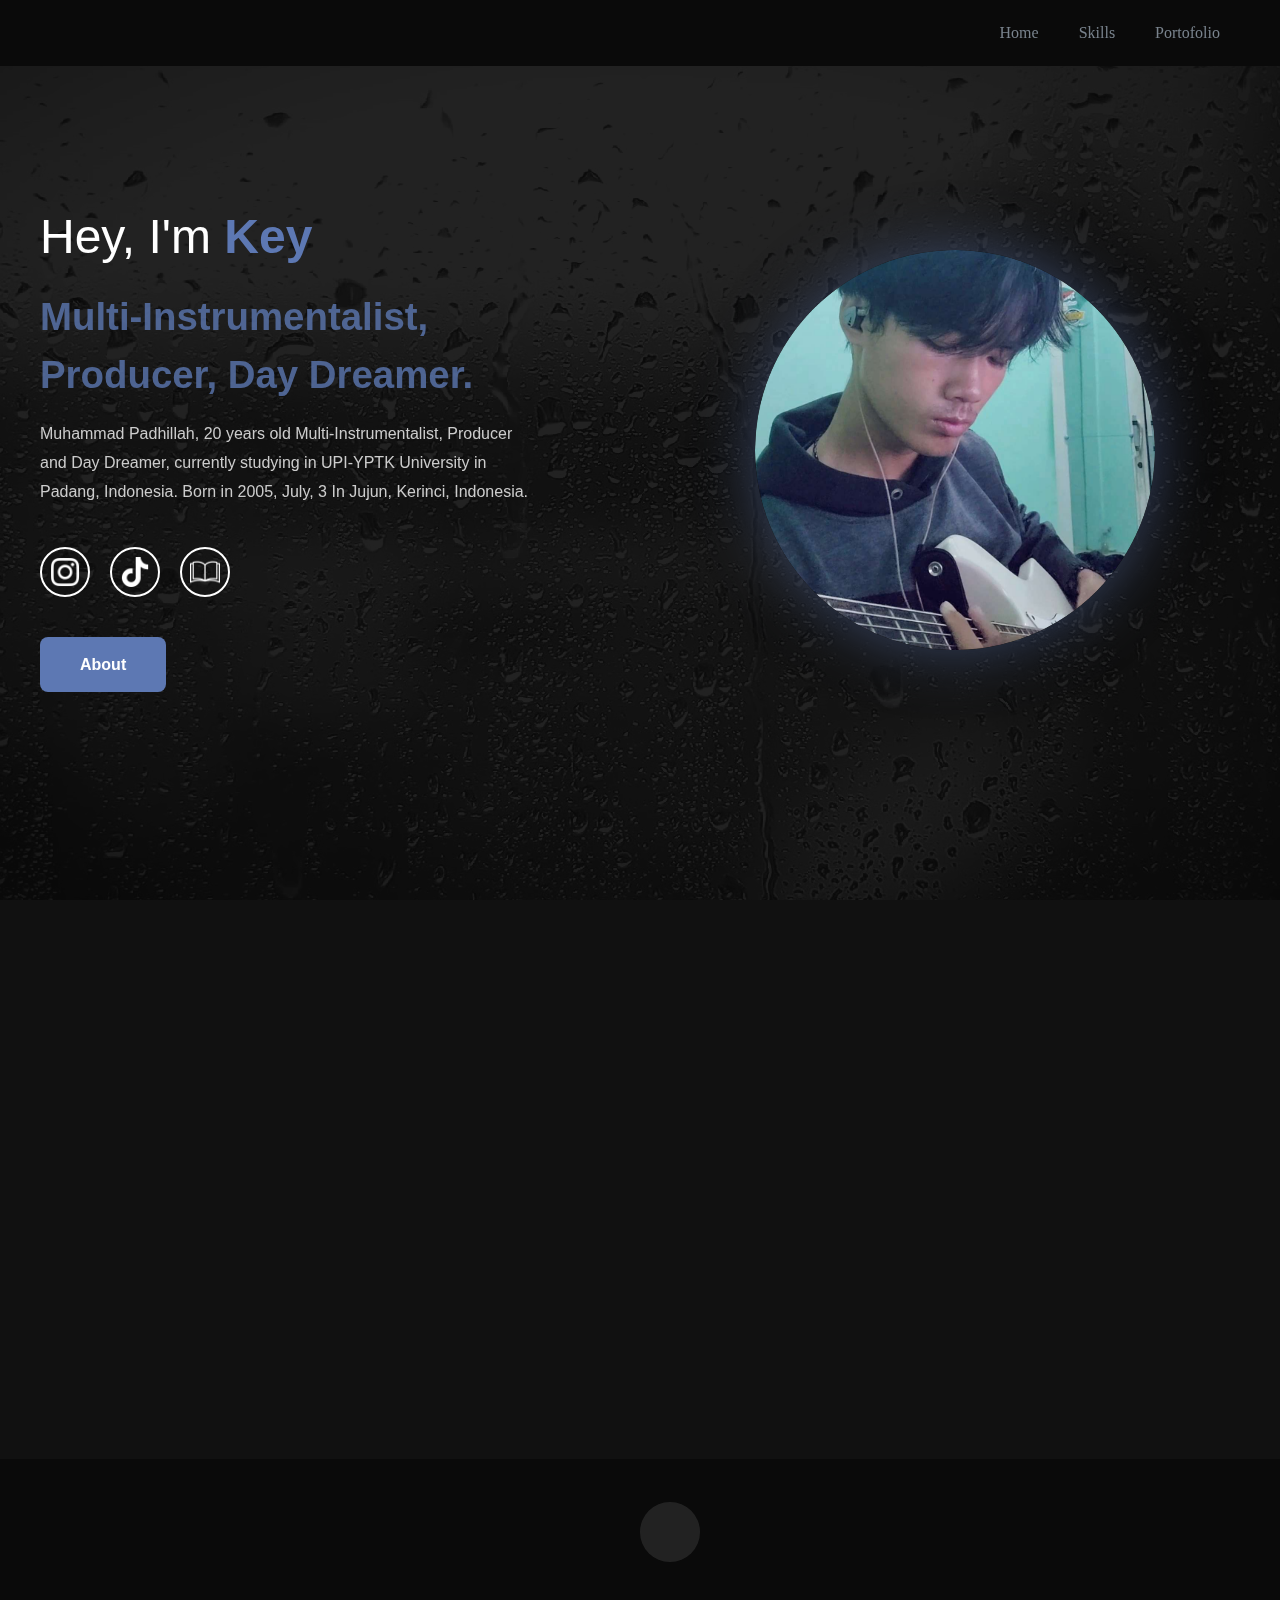
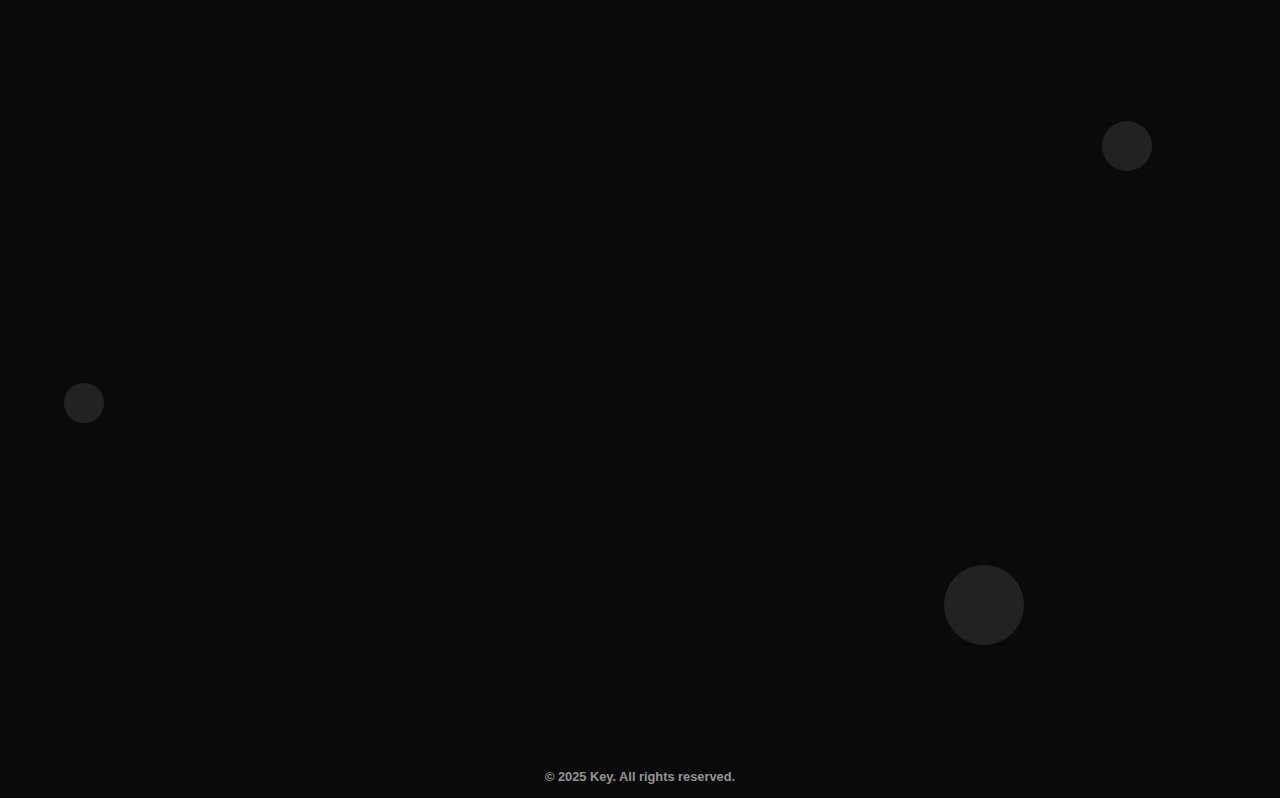
<file: index.html>
<!DOCTYPE html>
<html lang="en">
<head>
    <meta charset="UTF-8">
    <meta name="viewport" content="width=device-width, initial-scale=1.0">
    <title>Key</title>
    <link rel="stylesheet" href="main.css">
	<link rel="icon" type="image/png" href="img\logoweb.png">
</head>
<body oncontextmenu="return false">
    <nav class="navbar">
        <div class="nav-container">
            <ul class="nav-every">
                <li><a href="#home">Home</a></li>
                <li><a href="#skills">Skills</a></li>
                <li><a href="cover.html">Portofolio</a></li>
            </ul>
        </div>
    </nav>
    <section id="home" class="hero">
        <video autoplay muted loop playsinline class="hero-bg-video">
            <source src="img\BG.mp4" type="video/mp4">
        </video>       
        <div class="hero-container">
            <div class="hero-content">
                <h1 class="West">Hey, I'm <span class="name">Key</span></h1>
                <h1><span class="asas">Multi-Instrumentalist, Producer, Day Dreamer.</span></h1>
                <p>Muhammad Padhillah, 20 years old Multi-Instrumentalist, Producer and Day Dreamer, currently studying in UPI-YPTK University in Padang, Indonesia. Born in 2005, July, 3 In Jujun, Kerinci, Indonesia.</p>

                <div class="sosmed">
                    <a href="https://www.instagram.com/key.wvy/"><i class="instagram"><img src="img\instagram.png" alt="Logo" class="instagram"></i></a>
                    <a href="https://www.tiktok.com/@kxyezz"><i class="tiktok"><img src="img\tiktok.png" alt="Logo" class="tiktok"></i></a>
                    <a href="https://wav-perpus.rf.gd/index.php"><i class="tiktok"><img src="img\book.png" alt="Logo" class="tiktok"></i></a>
                </div>

                <a href="#about" class="about-btn">About</a>
            </div>
            
            <div class="hero-image">
                <div class="profile-circle">
                    <img src="img\anjay.png" alt="Foto Profil" class="profile-image">
                </div>
            </div>
        </div>
    </section>

    <section id="about" class="about">
        <div class="about-container">
            <div class="about-content animate-on-scroll">
                <h2>About <span class="highlight">Me</span></h2>
                <p>Multi-instrumentalist Music Composer with two years of experience in the music world, specializing in genres ranging from Electronic to Rock and beyond. I was born on July 3, 2005, in Kerinci, Jujun, and I am currently pursuing my studies at UPI-YPTK University with Technology Information Major Bachelor degree in Padang, Indonesia</p>
                <p><span class="Bold"> strongly believe that music has the power to transform lives and provide meaningful support for people as they navigate their personal journeys.</span></p>
            </div>
            <div class="about-image animate-on-scroll">
                <div class="profile-circle2">
                    <img src="img\anjay2.png" alt="Foto Profil" class="profile-image">
                </div>
            </div>
        </div>
    </section>
    
    <section id="skills" class="skills">
        <div class="floating-shape shape5"></div>
        <div class="floating-shape shape6"></div>
        <div class="floating-shape shape7"></div>
        <div class="floating-shape shape8"></div> 
        <div class="skills-container">
            <h2 class="heder animate-on-scroll">Skills</h2>
            <div class="skills-grid">
                <div class="skill-card animate-on-scroll">
                    <div>
                        <img src="img\piano.png" class="multimedia">
                    </div>
                    <br>
                    <h3>Multi-Instrumentalist</h3>
                    <p>Proficient in playing multiple instruments, including keyboard, guitar, and bass.</p>
                </div>
                <div class="skill-card animate-on-scroll">
                    <div>
                        <img src="img\music-note.png" class="multimedia">
                    </div>
                    <br>
                    <h3>Composing</h3>
                    <p>Experienced in composing, arranging, and producing tracks across genres (Electronic, Rock, Hip-Hop etc.).</p>
                </div>
                <div class="skill-card animate-on-scroll">
                    <div>
                        <img src="img\wave-sound.png" class="multimedia">
                    </div>
                    <br>
                    <h3>Digital Audio Workstations</h3>
                    <p>Digital Audio Workstations (DAWs) — Proficient in Ableton Live Studio.</p>
                </div>
            </div>
        </div>    

        <div class="skills-container1">
            <h2 class="animate-on-scroll"></h2>
            <div class="skills-grid">
                
                <div class="skill-card animate-on-scroll">
                    <div>
                        <img src="img\wrench-and-screwdriver-crossed.png" alt="PS" class="multimedia">
                    </div>
                    <h3>Other Skills</h3>
                    <div class="Multi">
                    <img src="img\photoshop.png" class="multimedia">
                    <img src="img\excel.png" class="multimedia">
                    <img src="img\computer.png" class="multimedia">
                </div>
            </div>
        </div>
    </section>
    <script>
        // Scroll animation observer
        const observerOptions = {
            threshold: 0.1,
            rootMargin: '0px 0px -50px 0px'
        };

        const observer = new IntersectionObserver((entries) => {
            entries.forEach(entry => {
                if (entry.isIntersecting) {
                    entry.target.classList.add('animated');
                }
            });
        }, observerOptions);

        // Observe all elements with animate-on-scroll class
        document.addEventListener('DOMContentLoaded', function() {
            const animateElements = document.querySelectorAll('.animate-on-scroll');
            animateElements.forEach(el => observer.observe(el));
        });

        // Smooth scrolling for navigation links
        document.querySelectorAll('a[href^="#"]').forEach(anchor => {
            anchor.addEventListener('click', function (e) {
                e.preventDefault();
                const target = document.querySelector(this.getAttribute('href'));
                if (target) {
                    target.scrollIntoView({
                        behavior: 'smooth',
                        block: 'start'
                    });
                }
            });
        });
    </script>
<br>
    <footer class="footer">
		<div class="container">
			<p>&copy; 2025 Key. All rights reserved.
		</div>
	</footer>
</body>
</html>
</file>
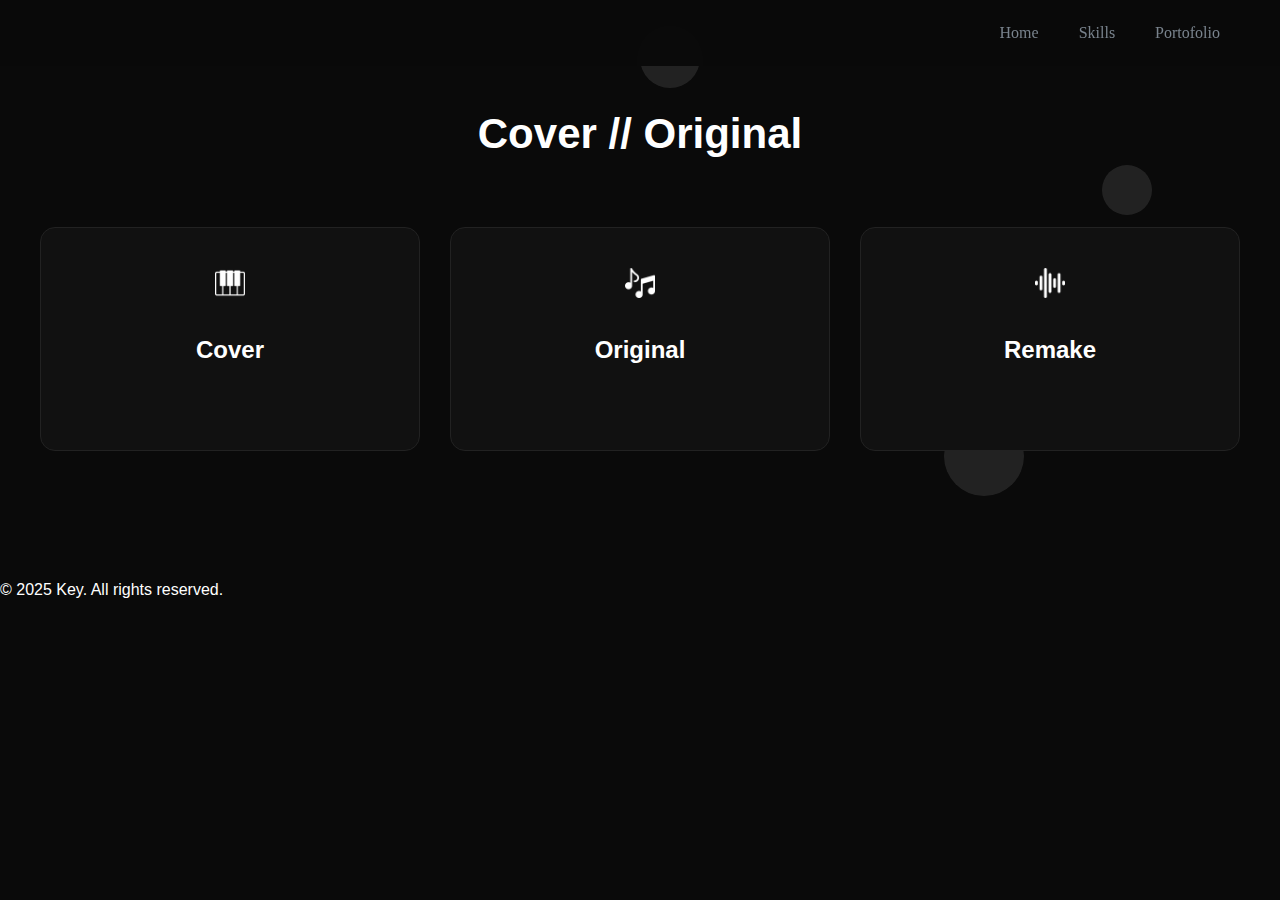
<file: cover.html>
<!DOCTYPE html>
<html lang="en">
<head>
    <meta charset="UTF-8">
    <meta name="viewport" content="width=device-width, initial-scale=1.0">
    <title>Portofolio</title>
    <link rel="stylesheet" href="main.css">
	<link rel="icon" type="image/png" href="img\logoweb.png">
</head>
<body oncontextmenu="return false">
    <nav class="navbar">
        <div class="nav-container">
            <ul class="nav-every">
                <li><a href="index.html">Home</a></li>
                <li><a href="index.html#skills">Skills</a></li>
                <li><a href="cover.html">Portofolio</a></li>
            </ul>
        </div>
    </nav>
    <section id="skills" class="skills">
        <div class="floating-shape shape5"></div>
        <div class="floating-shape shape6"></div>
        <div class="floating-shape shape7"></div>
        <div class="floating-shape shape8"></div> 
        <div class="skills-container">
            <h2 class="heder animate-on-scroll">Cover // Original</h2>
            <div class="skills-grid">
                <div class="skill-card animate-on-scroll">
                    <div>
                        <img src="img\piano.png" class="multimedia">
                    </div>
                    <br>
                    <h3>Cover</h3>

                </div>
                <div class="skill-card animate-on-scroll">
                    <div>
                        <img src="img\music-note.png" class="multimedia">
                    </div>
                    <br>
                    <h3>Original</h3>
                    
                </div>
                <div class="skill-card animate-on-scroll">
                    <div>
                        <img src="img\wave-sound.png" class="multimedia">
                    </div>
                    <br>
                    <h3>Remake</h3>
                    <p><img href="logo upi.jpg"></p>
                </div>
            </div>
        </div>    
    </section>
    <script>
        // Scroll animation observer
        const observerOptions = {
            threshold: 0.1,
            rootMargin: '0px 0px -50px 0px'
        };

        const observer = new IntersectionObserver((entries) => {
            entries.forEach(entry => {
                if (entry.isIntersecting) {
                    entry.target.classList.add('animated');
                }
            });
        }, observerOptions);

        // Observe all elements with animate-on-scroll class
        document.addEventListener('DOMContentLoaded', function() {
            const animateElements = document.querySelectorAll('.animate-on-scroll');
            animateElements.forEach(el => observer.observe(el));
        });

        // Smooth scrolling for navigation links
        document.querySelectorAll('a[href^="#"]').forEach(anchor => {
            anchor.addEventListener('click', function (e) {
                e.preventDefault();
                const target = document.querySelector(this.getAttribute('href'));
                if (target) {
                    target.scrollIntoView({
                        behavior: 'smooth',
                        block: 'start'
                    });
                }
            });
        });
    </script>
<br>    
    <footer class="footer2">
		<div class="container">
			<p>&copy; 2025 Key. All rights reserved.
		</div>
	</footer>    
</body>

</html>
</file>
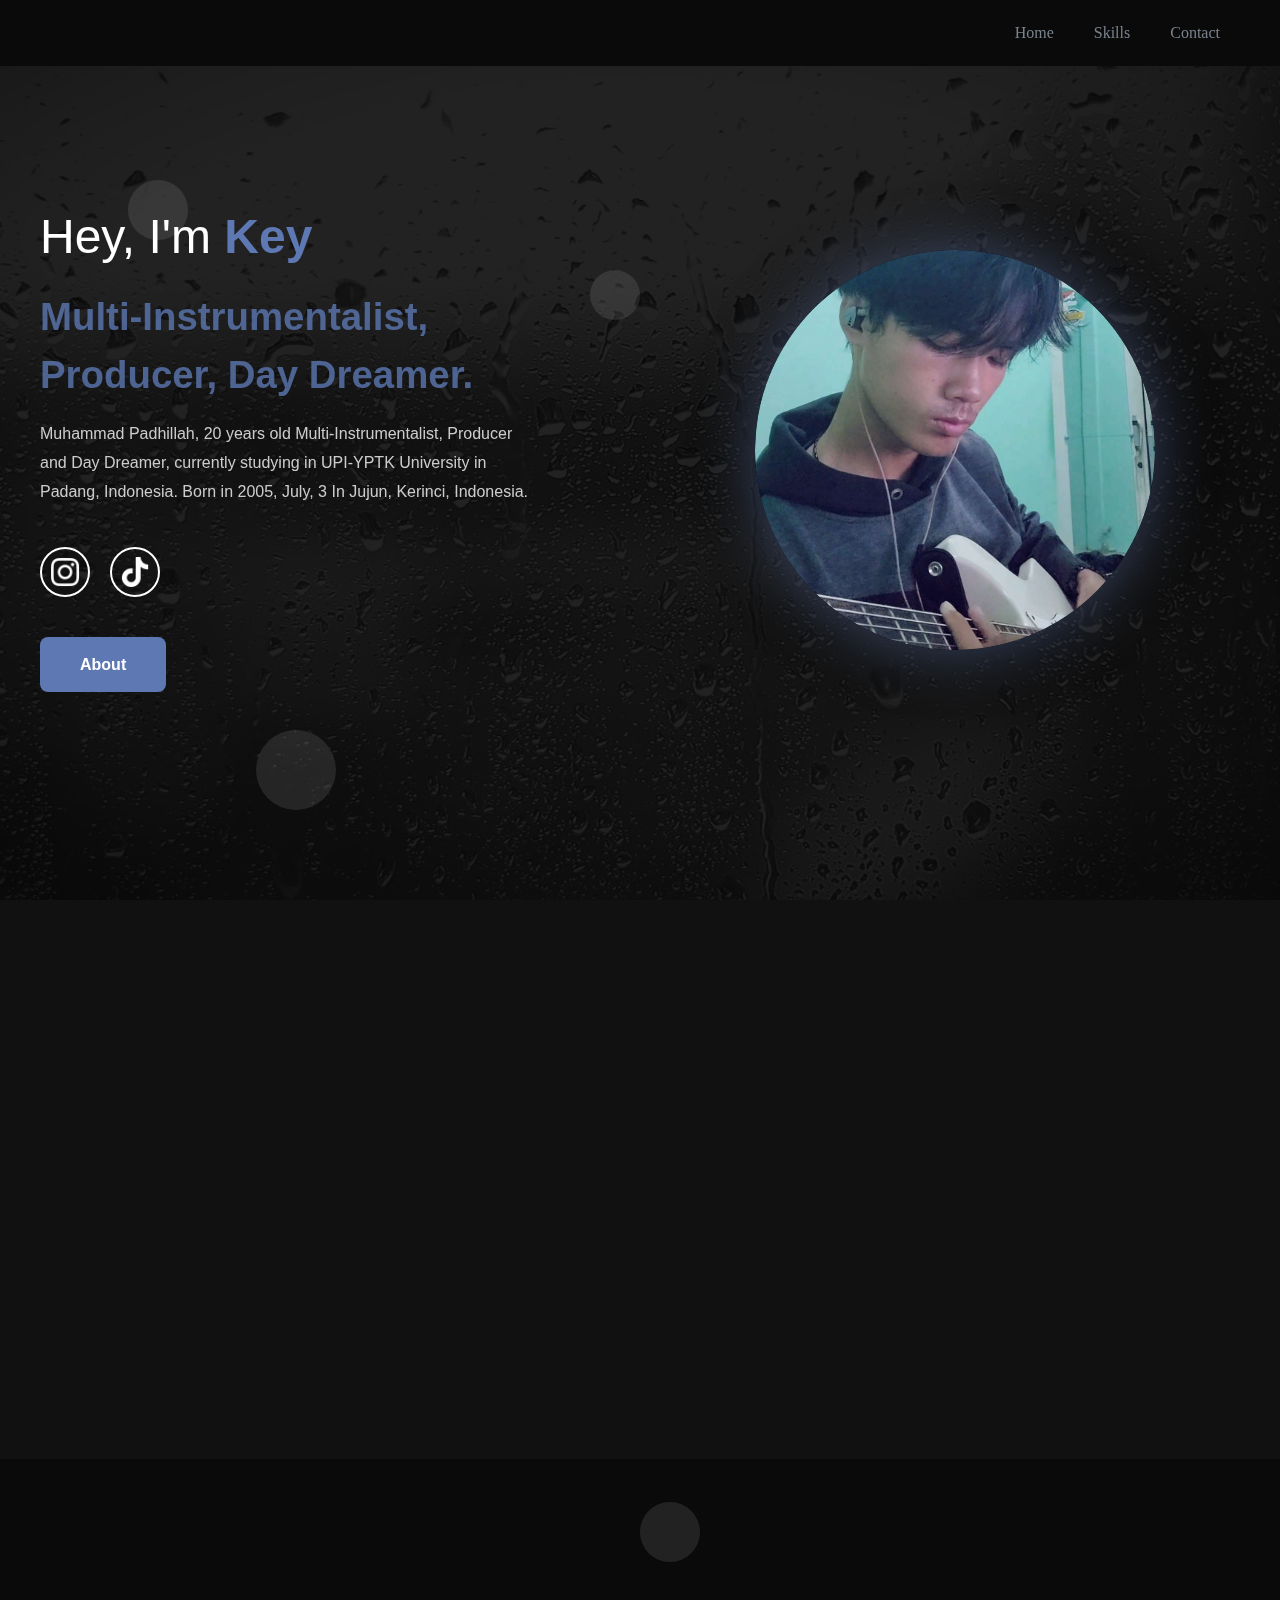
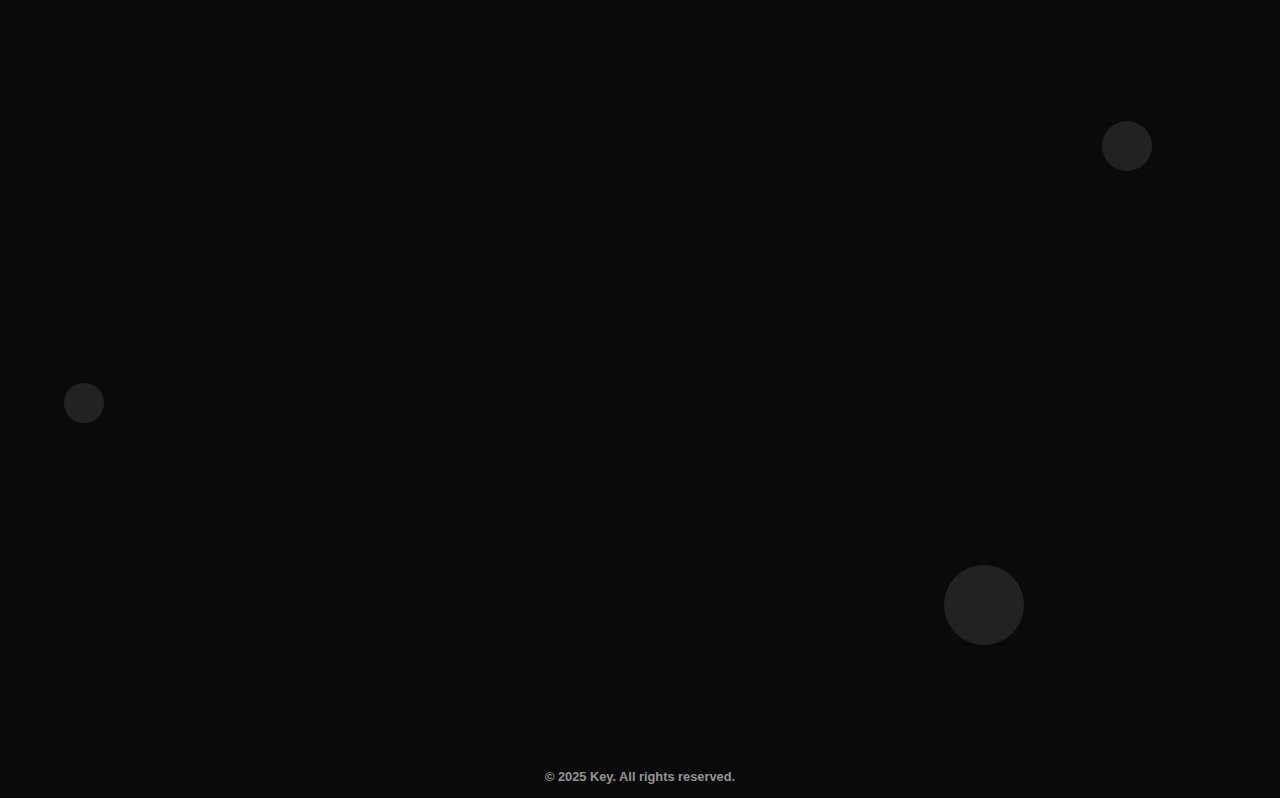
<file: main.html>
<!DOCTYPE html>
<html lang="en">
<head>
    <meta charset="UTF-8">
    <meta name="viewport" content="width=device-width, initial-scale=1.0">
    <title>Home</title>
    <link rel="stylesheet" href="style.css">
</head>
<body oncontextmenu="return false">
    <nav class="navbar">
        <div class="nav-container">
            <ul class="nav-every">
                <li><a href="#home">Home</a></li>
                <li><a href="#skills">Skills</a></li>
                <li><a href="#contact">Contact</a></li>
            </ul>
        </div>
    </nav>

    <section id="home" class="hero">
        <video autoplay muted loop playsinline class="hero-bg-video">
            <source src="img\BG.mp4" type="video/mp4">
        </video>
        <div class="floating-shape shape1"></div>
        <div class="floating-shape shape2"></div>
        <div class="floating-shape shape3"></div>
        <div class="floating-shape shape4"></div>        
        <div class="hero-container">
            <div class="hero-content">
                <h1 class="West">Hey, I'm <span class="name">Key</span></h1>
                <h1><span class="asas">Multi-Instrumentalist, Producer, Day Dreamer.</span></h1>
                <p>Muhammad Padhillah, 20 years old Multi-Instrumentalist, Producer and Day Dreamer, currently studying in UPI-YPTK University in Padang, Indonesia. Born in 2005, July, 3 In Jujun, Kerinci, Indonesia.</p>

                <div class="sosmed">
                    <a href="https://www.instagram.com/key.wvy/"><i class="instagram"><img src="img\instagram.png" alt="Logo" class="instagram"></i></a>
                    <a href="https://www.tiktok.com/@kxyezz"><i class="tiktok"><img src="img\tiktok.png" alt="Logo" class="tiktok"></i></a>
                </div>

                <a href="#about" class="about-btn">About</a>
            </div>
            
            <div class="hero-image">
                <div class="profile-circle">
                    <img src="img\anjay.png" alt="Foto Profil" class="profile-image">
                </div>
            </div>
        </div>
    </section>

    <section id="about" class="about">
        <div class="about-container">
            <div class="about-content animate-on-scroll">
                <h2>About <span class="highlight">Me</span></h2>
                <p>Multi-instrumentalist Music Composer with two years of experience in the music world, specializing in genres ranging from Electronic to Rock and beyond. I was born on July 3, 2005, in Kerinci, Jujun, and I am currently pursuing my studies at UPI-YPTK University with Technology Information Major Bachelor degree in Padang, Indonesia</p>
                <p><span class="Bold"> strongly believe that music has the power to transform lives and provide meaningful support for people as they navigate their personal journeys.</span></p>
            </div>
            <div class="about-image animate-on-scroll">
                <div class="profile-circle2">
                    <img src="img\anjay2.png" alt="Foto Profil" class="profile-image">
                </div>
            </div>
        </div>
    </section>

    <section id="skills" class="skills">
        <div class="floating-shape shape5"></div>
        <div class="floating-shape shape6"></div>
        <div class="floating-shape shape7"></div>
        <div class="floating-shape shape8"></div> 
        <div class="skills-container">
            <h2 class="animate-on-scroll">Skills</h2>
            <div class="skills-grid">
                <div class="skill-card animate-on-scroll">
                    <div>
                        <img src="img\piano.png" class="multimedia">
                    </div>
                    <br>
                    <h3>Multi-Instrumentalist</h3>
                    <p>Proficient in playing multiple instruments, including keyboard, guitar, and bass.</p>
                </div>
                <div class="skill-card animate-on-scroll">
                    <div>
                        <img src="img\music-note.png" class="multimedia">
                    </div>
                    <br>
                    <h3>Composing</h3>
                    <p>Experienced in composing, arranging, and producing tracks across genres (Electronic, Rock, Hip-Hop etc.).</p>
                </div>
                <div class="skill-card animate-on-scroll">
                    <div>
                        <img src="img\wave-sound.png" class="multimedia">
                    </div>
                    <br>
                    <h3>Digital Audio Workstations</h3>
                    <p>Digital Audio Workstations (DAWs) — Proficient in Ableton Live Studio.</p>
                </div>
            </div>
        </div>    

        <div class="skills-container1">
            <h2 class="animate-on-scroll"></h2>
            <div class="skills-grid">
                
                <div class="skill-card animate-on-scroll">
                    <div>
                        <img src="img\wrench-and-screwdriver-crossed.png" alt="PS" class="multimedia">
                    </div>
                    <h3>Other Skills</h3>
                    <div class="Multi">
                    <img src="img\photoshop.png" class="multimedia">
                    <img src="img\excel.png" class="multimedia">
                    <img src="img\computer.png" class="multimedia">
                </div>
            </div>
        </div>
    </section>
    <script>
        // Scroll animation observer
        const observerOptions = {
            threshold: 0.1,
            rootMargin: '0px 0px -50px 0px'
        };

        const observer = new IntersectionObserver((entries) => {
            entries.forEach(entry => {
                if (entry.isIntersecting) {
                    entry.target.classList.add('animated');
                }
            });
        }, observerOptions);

        // Observe all elements with animate-on-scroll class
        document.addEventListener('DOMContentLoaded', function() {
            const animateElements = document.querySelectorAll('.animate-on-scroll');
            animateElements.forEach(el => observer.observe(el));
        });

        // Smooth scrolling for navigation links
        document.querySelectorAll('a[href^="#"]').forEach(anchor => {
            anchor.addEventListener('click', function (e) {
                e.preventDefault();
                const target = document.querySelector(this.getAttribute('href'));
                if (target) {
                    target.scrollIntoView({
                        behavior: 'smooth',
                        block: 'start'
                    });
                }
            });
        });
    </script>
<br>
    <footer class="footer">
		<div class="container">
			<p>&copy; 2025 Key. All rights reserved.
		</div>
	</footer>
</body>
</html>
</file>
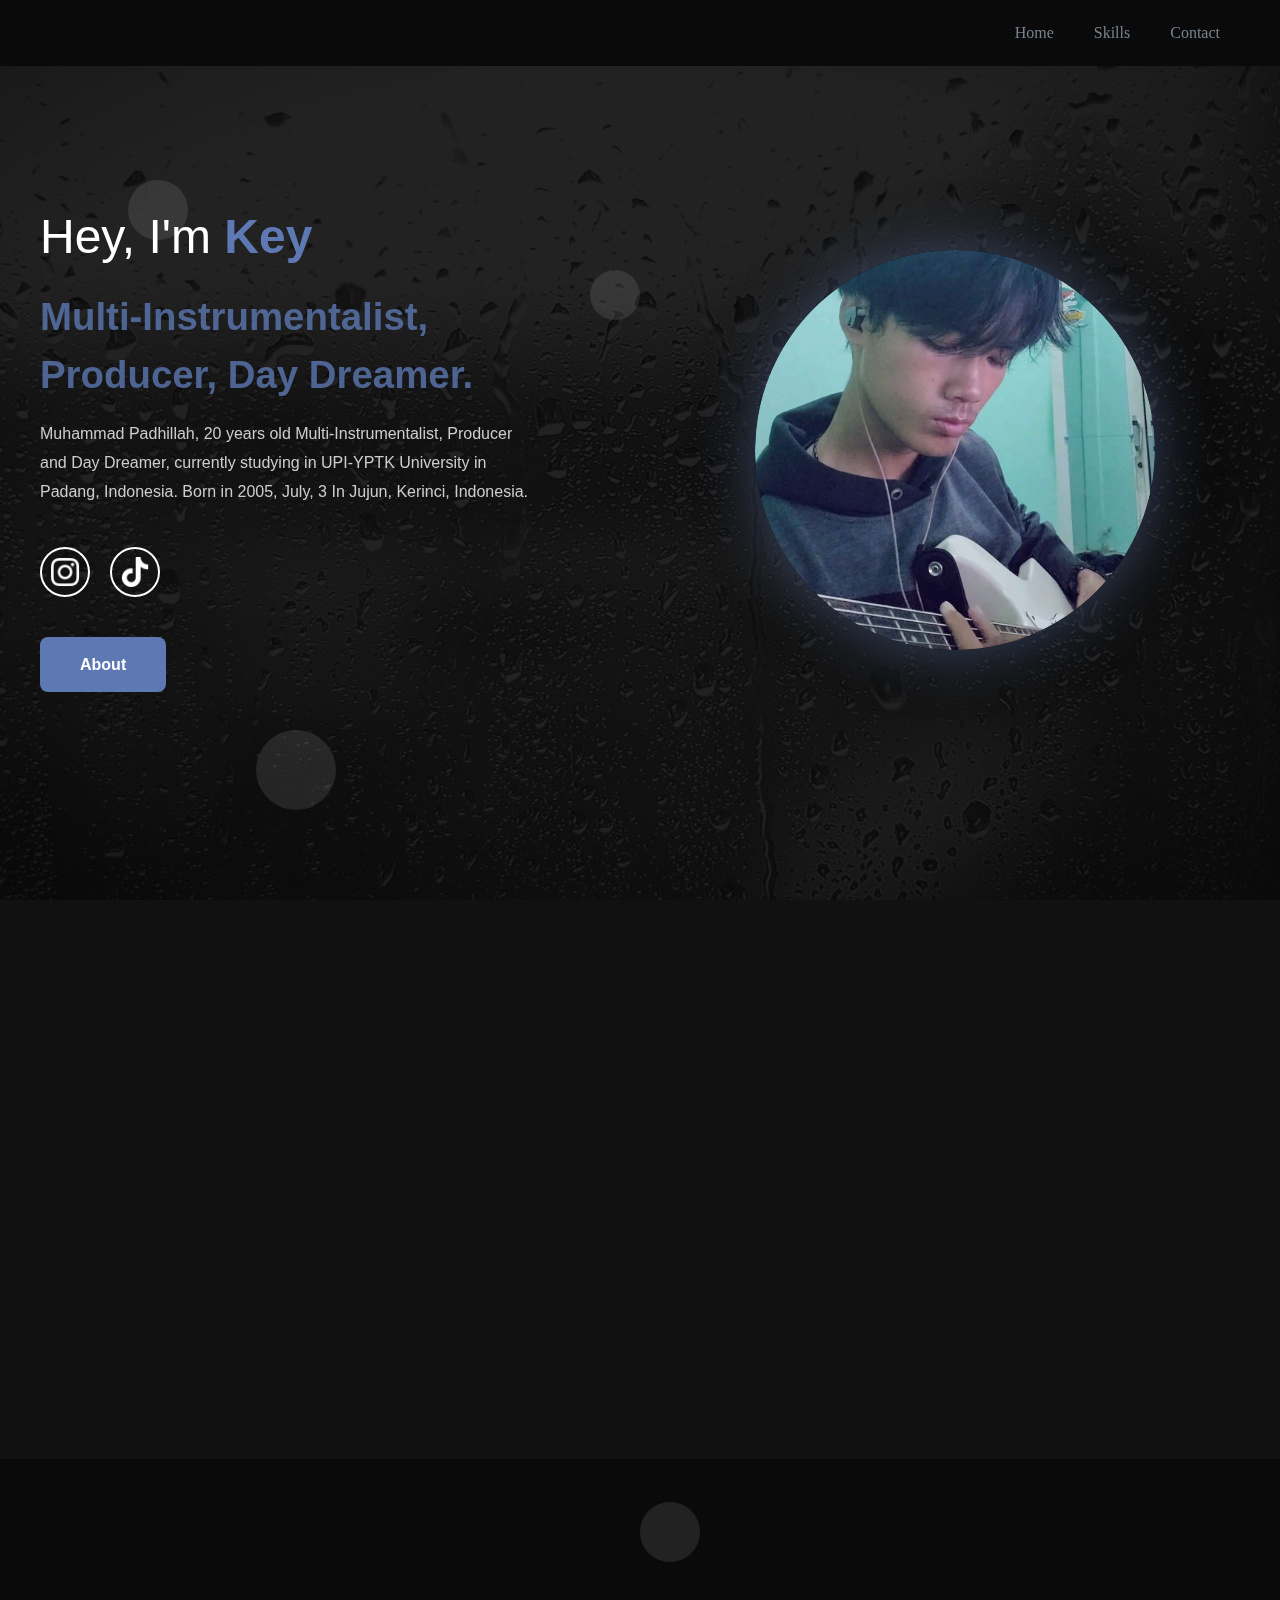
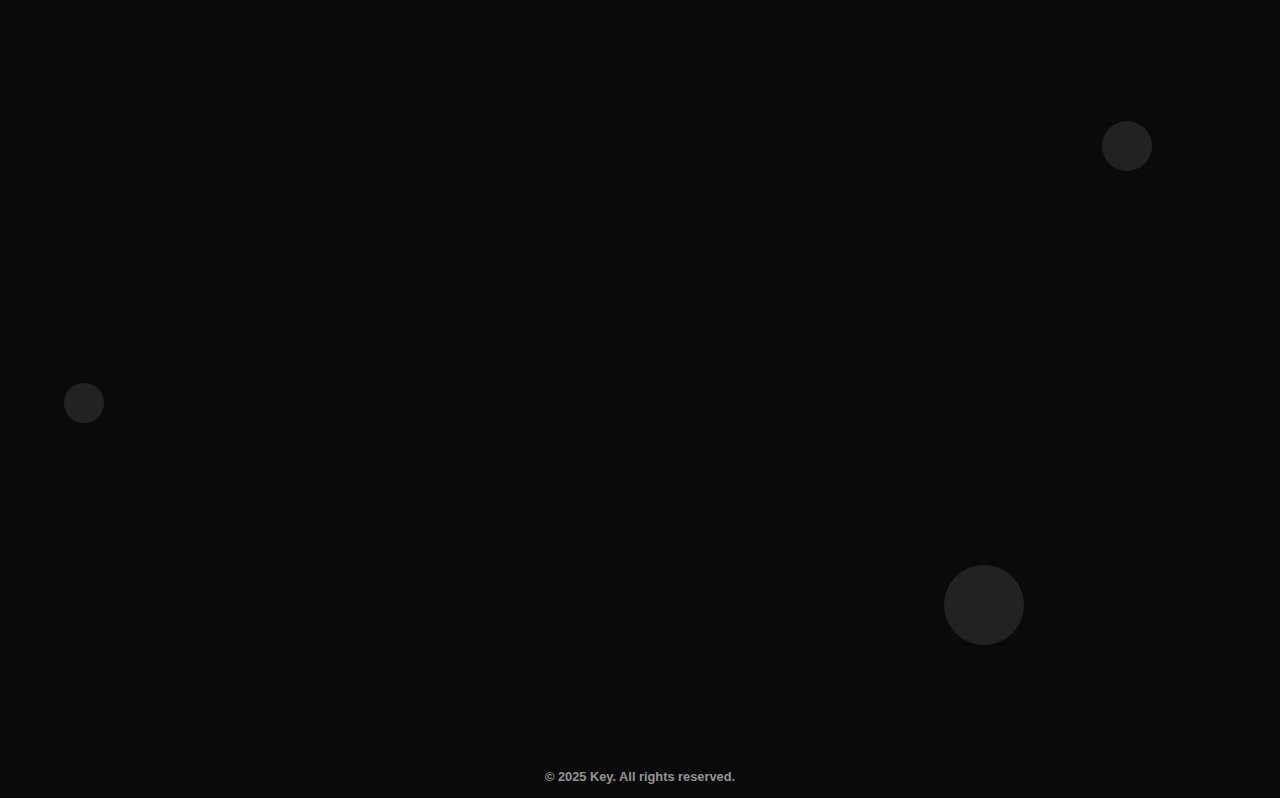
<file: portofolio.html>
<!DOCTYPE html>
<html lang="en">
<head>
    <meta charset="UTF-8">
    <meta name="viewport" content="width=device-width, initial-scale=1.0">
    <title>Home</title>
    <link rel="stylesheet" href="style.css">
</head>
<body oncontextmenu="return false">
    <nav class="navbar">
        <div class="nav-container">
            <ul class="nav-every">
                <li><a href="#home">Home</a></li>
                <li><a href="#skills">Skills</a></li>
                <li><a href="#contact">Contact</a></li>
            </ul>
        </div>
    </nav>

    <section id="home" class="hero">
        <video autoplay muted loop playsinline class="hero-bg-video">
            <source src="img\BG.mp4" type="video/mp4">
        </video>
        <div class="floating-shape shape1"></div>
        <div class="floating-shape shape2"></div>
        <div class="floating-shape shape3"></div>
        <div class="floating-shape shape4"></div>        
        <div class="hero-container">
            <div class="hero-content">
                <h1 class="West">Hey, I'm <span class="name">Key</span></h1>
                <h1><span class="asas">Multi-Instrumentalist, Producer, Day Dreamer.</span></h1>
                <p>Muhammad Padhillah, 20 years old Multi-Instrumentalist, Producer and Day Dreamer, currently studying in UPI-YPTK University in Padang, Indonesia. Born in 2005, July, 3 In Jujun, Kerinci, Indonesia.</p>

                <div class="sosmed">
                    <a href="https://www.instagram.com/key.wvy/"><i class="instagram"><img src="img\instagram.png" alt="Logo" class="instagram"></i></a>
                    <a href="https://www.tiktok.com/@kxyezz"><i class="tiktok"><img src="img\tiktok.png" alt="Logo" class="tiktok"></i></a>
                </div>

                <a href="#about" class="about-btn">About</a>
            </div>
            
            <div class="hero-image">
                <div class="profile-circle">
                    <img src="img\anjay.png" alt="Foto Profil" class="profile-image">
                </div>
            </div>
        </div>
    </section>

    <section id="about" class="about">
        <div class="about-container">
            <div class="about-content animate-on-scroll">
                <h2>About <span class="highlight">Me</span></h2>
                <p>Multi-instrumentalist Music Composer with two years of experience in the music world, specializing in genres ranging from Electronic to Rock and beyond. I was born on July 3, 2005, in Kerinci, Jujun, and I am currently pursuing my studies at UPI-YPTK University with Technology Information Major Bachelor degree in Padang, Indonesia</p>
                <p><span class="Bold"> strongly believe that music has the power to transform lives and provide meaningful support for people as they navigate their personal journeys.</span></p>
            </div>
            <div class="about-image animate-on-scroll">
                <div class="profile-circle2">
                    <img src="img\anjay2.png" alt="Foto Profil" class="profile-image">
                </div>
            </div>
        </div>
    </section>

    <section id="skills" class="skills">
        <div class="floating-shape shape5"></div>
        <div class="floating-shape shape6"></div>
        <div class="floating-shape shape7"></div>
        <div class="floating-shape shape8"></div> 
        <div class="skills-container">
            <h2 class="animate-on-scroll">Skills</h2>
            <div class="skills-grid">
                <div class="skill-card animate-on-scroll">
                    <div>
                        <img src="img\piano.png" class="multimedia">
                    </div>
                    <br>
                    <h3>Multi-Instrumentalist</h3>
                    <p>Proficient in playing multiple instruments, including keyboard, guitar, and bass.</p>
                </div>
                <div class="skill-card animate-on-scroll">
                    <div>
                        <img src="img\music-note.png" class="multimedia">
                    </div>
                    <br>
                    <h3>Composing</h3>
                    <p>Experienced in composing, arranging, and producing tracks across genres (Electronic, Rock, Hip-Hop etc.).</p>
                </div>
                <div class="skill-card animate-on-scroll">
                    <div>
                        <img src="img\wave-sound.png" class="multimedia">
                    </div>
                    <br>
                    <h3>Digital Audio Workstations</h3>
                    <p>Digital Audio Workstations (DAWs) — Proficient in Ableton Live Studio.</p>
                </div>
            </div>
        </div>    

        <div class="skills-container1">
            <h2 class="animate-on-scroll"></h2>
            <div class="skills-grid">
                
                <div class="skill-card animate-on-scroll">
                    <div>
                        <img src="img\wrench-and-screwdriver-crossed.png" alt="PS" class="multimedia">
                    </div>
                    <h3>Other Skills</h3>
                    <div class="Multi">
                    <img src="img\photoshop.png" class="multimedia">
                    <img src="img\excel.png" class="multimedia">
                    <img src="img\computer.png" class="multimedia">
                </div>
            </div>
        </div>
    </section>
    <script>
        // Scroll animation observer
        const observerOptions = {
            threshold: 0.1,
            rootMargin: '0px 0px -50px 0px'
        };

        const observer = new IntersectionObserver((entries) => {
            entries.forEach(entry => {
                if (entry.isIntersecting) {
                    entry.target.classList.add('animated');
                }
            });
        }, observerOptions);

        // Observe all elements with animate-on-scroll class
        document.addEventListener('DOMContentLoaded', function() {
            const animateElements = document.querySelectorAll('.animate-on-scroll');
            animateElements.forEach(el => observer.observe(el));
        });

        // Smooth scrolling for navigation links
        document.querySelectorAll('a[href^="#"]').forEach(anchor => {
            anchor.addEventListener('click', function (e) {
                e.preventDefault();
                const target = document.querySelector(this.getAttribute('href'));
                if (target) {
                    target.scrollIntoView({
                        behavior: 'smooth',
                        block: 'start'
                    });
                }
            });
        });
    </script>
<br>
    <footer class="footer">
		<div class="container">
			<p>&copy; 2025 Key. All rights reserved.
		</div>
	</footer>
</body>
</html>
</file>
<file: main.css>
* {
            margin: 0;
            padding: 0;
            box-sizing: border-box;
        }

        body {
            font-family: 'Inter', -apple-system, BlinkMacSystemFont, sans-serif;
            background: #0a0a0a;
            color: #ffffff;
            line-height: 1.6;
            overflow-x: hidden;
        }

        /* Navigation */
        .navbar {
            position: fixed;
            top: 0;
            width: 100%;
            padding: 20px 0;
            background: rgba(10, 10, 10, 0.95);
            backdrop-filter: blur(10px);
            z-index: 1000;
            transition: all 0.3s ease;
        }

        .nav-container {
            max-width: 1200px;
            margin: 0 auto;
            padding: 0 20px;
            display: flex;
            justify-content: flex-end;
            align-items: flex-start;
        }

        .nav-every {
            font-family: Comic Sans MS, Comic Sans, cursive;
            font-weight: bold;
            display: flex;
            list-style: none;
            gap: 40px;
        }

        .nav-every a {
            color: #79838d;
            text-decoration: none;
            font-weight: 500;
            font-size: 16px;
            transition: color 0.3s ease;
            position: relative;
        }

        .nav-every a:hover {
            color: #5d78b3;
        }

        .nav-every a::after {
            content: '';
            position: absolute;
            width: 0;
            height: 2px;
            bottom: -5px;
            left: 0;
            background: #5d78b3;
            transition: width 0.3s ease;
        }

        .nav-every a:hover::after {
            width: 100%;
        }

        /* Hero Section */
        .hero {
            min-height: 100vh;
            display: flex;
            align-items: center;
            padding: 0 20px;
            position: relative;
            overflow: hidden;
        }

        .hero-bg-video {
            position: absolute;
            top: 0;
            left: 0;
            width: 100%;
            height: 100%;
            object-fit: cover;
            z-index: 0;
            opacity: 0.1; 
            pointer-events: none;
        }

        .hero-container {
            max-width: 1200px;
            margin: 0 auto;
            display: grid;
            grid-template-columns: 1fr 1fr;
            gap: 60px;
            align-items: center;
            width: 100%;
            position: relative;
            z-index: 1;
        }

        .hero-content {
            animation: fadeInUp 1s ease 0.3s both;
        }

        .hero-content h1 {
            font-size: 48px;
            font-weight: 300;
            margin-bottom: 20px;
            line-height: 1.2;
        }

        .hero-content h1 .West {
            font-weight: 700;
        }

        .hero-content h1 .name {
            color: #5d78b3;
            font-weight: 700;
        }

        .hero-content h1 .asas {
            font-size: 80%;
            color: #5d78b3c9;
            font-weight: 700;
        }

        .hero-content h2 {
            font-size: 52px;
            font-weight: 700;
            margin-bottom: 30px;
            color: #ffffff;
        }

        .hero-content p {
            font-size: 16px;
            line-height: 1.8;
            color: #cccccc;
            margin-bottom: 40px;
            max-width: 500px;
        }

        .sosmed .instagram {
            width: 30px;
            height: 30px;
            object-fit: cover;
            border-radius: 0%;
            pointer-events: none;
        }

        .sosmed .tiktok {
            width: 30px;
            height: 30px;
            object-fit: cover;
            border-radius: 0%;
            pointer-events: none;
        }

        .sosmed {
            display: flex;
            gap: 20px;
            margin-bottom: 40px;
        }

        .sosmed a {
            width: 50px;
            height: 50px;
            border: 2px solid #ffffff;
            border-radius: 50%;
            display: flex;
            align-items: center;
            justify-content: center;
            color: #ff6b47;
            text-decoration: none;
            transition: all 0.3s ease;
            font-size: 18px;
        }

        .sosmed a:hover {
            background: #979797;
            color: #0a0a0a;
            transform: translateY(-3px);
            box-shadow: 0 0 20px rgba(255, 255, 255, 0.9);
        }

        .about-btn {
            background: #5d78b3;
            color: #ffffff;
            border: none;
            padding: 15px 40px;
            font-size: 16px;
            font-weight: 600;
            border-radius: 8px;
            cursor: pointer;
            transition: all 0.3s ease;
            text-decoration: none;
            display: inline-block;
        }

        .about-btn:hover {
            background: #4a6399;
            transform: translateY(-2px);
            box-shadow: 0 15px 50px rgba(93, 120, 179, 0.6);
        }

        /* Hero Image */
        .hero-image {
            position: relative;
            display: flex;
            justify-content: center;
            align-items: center;
            animation: fadeInRight 1s ease 0.5s both;
        }

        .profile-circle {
            width: 400px;
            height: 400px;
            border-radius: 50%;
            position: relative;
            box-shadow: 0 0 60px rgba(93, 120, 179, 0.5);
            pointer-events: none;
        }

        .profile-circle2 {
            width: 300px;
            height: 300px;
            border-radius: 50%;
            position: relative;
            box-shadow: 0 0 60px rgba(93, 120, 179, 0.5);
            pointer-events: none;
        }

        .profile-image {
            width: 100%;
            height: 100%;
            object-fit: cover;
            border-radius: 50%;
        }

        /* Floating elements */
        .floating-shape {
            position: absolute;
            border-radius: 50%;
            background: #feffff1a;
            animation: float 3s ease-in-out infinite;
            z-index: 0;

        }

        .shape1 {
            width: 60px;
            height: 60px;
            top: 20%;
            left: 10%;
            animation-delay: 0s;
        }

        .shape2 {
            width: 40px;
            height: 40px;
            top: 60%;
            right: 15%;
            animation-delay: 2s;
        }

        .shape3 {
            width: 80px;
            height: 80px;
            bottom: 10%;
            left: 20%;
            animation-delay: 4s;
        }

        .shape4 {
            width: 50px;
            height: 50px;
            top: 30%;
            right: 50%;
            animation-delay: 6s;
        }

        .shape5 {
            width: 60px;
            height: 60px;
            top: 5%;
            left: 50%;
            animation-delay: 0s;
        }

        .shape6 {
            width: 40px;
            height: 40px;
            top: 60%;
            left: 5%;
            animation-delay: 2s;
        }

        .shape7 {
            width: 80px;
            height: 80px;
            bottom: 10%;
            right: 20%;
            animation-delay: 4s;
        }

        .shape8 {
            width: 50px;
            height: 50px;
            top: 30%;
            right: 10%;
            animation-delay: 6s;
        }

        /* About Section */
        .about {
            padding: 100px 20px;
            background: #111111;
            position: relative;
            z-index: 1;
        }

        .about-container {
            max-width: 1200px;
            margin: 0 auto;
            display: grid;
            grid-template-columns: 1fr 1fr;
            gap: 60px;
            align-items: center;
        }

        .about-content h2 {
            font-size: 42px;
            font-weight: 700;
            margin-bottom: 30px;
            color: #ffffff;
        }

        .about-content h2 .highlight {
            color: #5d78b3;
        }

        .about-content p {
            font-size: 16px;
            line-height: 1.8;
            color: #cccccc;
            margin-bottom: 30px;
        }

        .about-content h3 .Bold {
            font-weight: 1000;
        }

        .about-image {
            display: flex;
            justify-content: center;
            align-items: center;
        }

        /* Skills Section */
        .skills {
            padding: 100px 20px;
            background: #0a0a0a;
            position: relative;
            z-index: 1;
        }

        .skills-container {
            max-width: 1200px;
            margin: 0 auto;
            text-align: center;
        }

        .skills-container1 {
            max-width: 400px;
            margin: 0 auto;
            text-align: center;
        }

        .multimedia {
            width: 30px;
            height: 30px;
            object-fit: cover;
            border-radius: 0%;
            pointer-events: none;

        }

        .skills h2 {
            font-size: 42px;
            font-weight: 700;
            margin-bottom: 60px;
            color: #ffffff;
        }

        .skills-grid {
            display: grid;
            grid-template-columns: repeat(auto-fit, minmax(250px, 1fr));
            gap: 30px;
        }

        .skill-card {
            background: #111111;
            padding: 40px 30px;
            border-radius: 15px;
            border: 1px solid #222;
            transition: all 0.3s ease;
        }

        .skill-card:hover {
            transform: translateY(-10px);
            border-color: #5d78b3;
            box-shadow: 0 20px 40px rgba(93, 120, 179, 0.2);
        }

        .skill-card h3 {
            font-size: 24px;
            font-weight: 600;
            margin-bottom: 15px;
            color: #ffffff;
        }

        .skill-card p {
            color: #cccccc;
            line-height: 1.6;
        }

        .footer {
            background-color: #0a0a0a;
            color: #ffffff93;
            text-align: center;
            padding: 10px 0;
            position: relative;
            font-size: 80%;
            font-weight: 600;
        }

        /* Animations */
        @keyframes fadeInUp {
            from {
                opacity: 0;
                transform: translateY(50px);
            }
            to {
                opacity: 1;
                transform: translateY(0);
            }
        }

        @keyframes fadeInRight {
            from {
                opacity: 0;
                transform: translateX(50px);
            }
            to {
                opacity: 1;
                transform: translateX(0);
            }
        }

        @keyframes float {
            0%, 100% {
                transform: translateY(0px);
            }
            50% {
                transform: translateY(-20px);
            }
        }

        /* Mobile Responsive */
        @media (max-width: 768px) {
            .nav-every {
                display: none;
            }

            .hero-container {
                grid-template-columns: 1fr;
                gap: 40px;
                text-align: center;
            }

            .about-container {
                grid-template-columns: 1fr;
                gap: 40px;
            }

            .hero-content h1 {
                font-size: 36px;
            }

            .hero-content h2 {
                font-size: 40px;
            }

            .profile-circle {
                width: 300px;
                height: 300px;
            }
        }

        /* Scroll animations */
        .animate-on-scroll {
            opacity: 0;
            transform: translateY(30px);
            transition: all 0.8s ease;
        }

        .animate-on-scroll.animated {
            opacity: 1;
            transform: translateY(0);
        }
</file>
<file: style.css>
* {
            margin: 0;
            padding: 0;
            box-sizing: border-box;
        }

        body {
            font-family: 'Inter', -apple-system, BlinkMacSystemFont, sans-serif;
            background: #0a0a0a;
            color: #ffffff;
            line-height: 1.6;
            overflow-x: hidden;
        }

        /* Navigation */
        .navbar {
            position: fixed;
            top: 0;
            width: 100%;
            padding: 20px 0;
            background: rgba(10, 10, 10, 0.95);
            backdrop-filter: blur(10px);
            z-index: 1000;
            transition: all 0.3s ease;
        }

        .nav-container {
            max-width: 1200px;
            margin: 0 auto;
            padding: 0 20px;
            display: flex;
            justify-content: flex-end;
            align-items: flex-start;
        }

        .nav-every {
            font-family: Comic Sans MS, Comic Sans, cursive;
            font-weight: bold;
            display: flex;
            list-style: none;
            gap: 40px;
        }

        .nav-every a {
            color: #79838d;
            text-decoration: none;
            font-weight: 500;
            font-size: 16px;
            transition: color 0.3s ease;
            position: relative;
        }

        .nav-every a:hover {
            color: #5d78b3;
        }

        .nav-every a::after {
            content: '';
            position: absolute;
            width: 0;
            height: 2px;
            bottom: -5px;
            left: 0;
            background: #5d78b3;
            transition: width 0.3s ease;
        }

        .nav-every a:hover::after {
            width: 100%;
        }

        /* Hero Section */
        .hero {
            min-height: 100vh;
            display: flex;
            align-items: center;
            padding: 0 20px;
            position: relative;
            overflow: hidden;
        }

        .hero-bg-video {
            position: absolute;
            top: 0;
            left: 0;
            width: 100%;
            height: 100%;
            object-fit: cover;
            z-index: 0;
            opacity: 0.1; 
            pointer-events: none;
        }

        .hero-container {
            max-width: 1200px;
            margin: 0 auto;
            display: grid;
            grid-template-columns: 1fr 1fr;
            gap: 60px;
            align-items: center;
            width: 100%;
            position: relative;
            z-index: 1;
        }

        .hero-content {
            animation: fadeInUp 1s ease 0.3s both;
        }

        .hero-content h1 {
            font-size: 48px;
            font-weight: 300;
            margin-bottom: 20px;
            line-height: 1.2;
        }

        .hero-content h1 .West {
            font-weight: 700;
        }

        .hero-content h1 .name {
            color: #5d78b3;
            font-weight: 700;
        }

        .hero-content h1 .asas {
            font-size: 80%;
            color: #5d78b3c9;
            font-weight: 700;
        }

        .hero-content h2 {
            font-size: 52px;
            font-weight: 700;
            margin-bottom: 30px;
            color: #ffffff;
        }

        .hero-content p {
            font-size: 16px;
            line-height: 1.8;
            color: #cccccc;
            margin-bottom: 40px;
            max-width: 500px;
        }

        .sosmed .instagram {
            width: 30px;
            height: 30px;
            object-fit: cover;
            border-radius: 0%;
            pointer-events: none;
        }

        .sosmed .tiktok {
            width: 30px;
            height: 30px;
            object-fit: cover;
            border-radius: 0%;
            pointer-events: none;
        }

        .sosmed {
            display: flex;
            gap: 20px;
            margin-bottom: 40px;
        }

        .sosmed a {
            width: 50px;
            height: 50px;
            border: 2px solid #ffffff;
            border-radius: 50%;
            display: flex;
            align-items: center;
            justify-content: center;
            color: #ff6b47;
            text-decoration: none;
            transition: all 0.3s ease;
            font-size: 18px;
        }

        .sosmed a:hover {
            background: #979797;
            color: #0a0a0a;
            transform: translateY(-3px);
            box-shadow: 0 0 20px rgba(255, 255, 255, 0.9);
        }

        .about-btn {
            background: #5d78b3;
            color: #ffffff;
            border: none;
            padding: 15px 40px;
            font-size: 16px;
            font-weight: 600;
            border-radius: 8px;
            cursor: pointer;
            transition: all 0.3s ease;
            text-decoration: none;
            display: inline-block;
        }

        .about-btn:hover {
            background: #4a6399;
            transform: translateY(-2px);
            box-shadow: 0 15px 50px rgba(93, 120, 179, 0.6);
        }

        /* Hero Image */
        .hero-image {
            position: relative;
            display: flex;
            justify-content: center;
            align-items: center;
            animation: fadeInRight 1s ease 0.5s both;
        }

        .profile-circle {
            width: 400px;
            height: 400px;
            border-radius: 50%;
            position: relative;
            box-shadow: 0 0 60px rgba(93, 120, 179, 0.5);
            pointer-events: none;
        }

        .profile-circle2 {
            width: 300px;
            height: 300px;
            border-radius: 50%;
            position: relative;
            box-shadow: 0 0 60px rgba(93, 120, 179, 0.5);
            pointer-events: none;
        }

        .profile-image {
            width: 100%;
            height: 100%;
            object-fit: cover;
            border-radius: 50%;
        }

        /* Floating elements */
        .floating-shape {
            position: absolute;
            border-radius: 50%;
            background: #feffff1a;
            animation: float 3s ease-in-out infinite;
            z-index: 0;

        }

        .shape1 {
            width: 60px;
            height: 60px;
            top: 20%;
            left: 10%;
            animation-delay: 0s;
        }

        .shape2 {
            width: 40px;
            height: 40px;
            top: 60%;
            right: 15%;
            animation-delay: 2s;
        }

        .shape3 {
            width: 80px;
            height: 80px;
            bottom: 10%;
            left: 20%;
            animation-delay: 4s;
        }

        .shape4 {
            width: 50px;
            height: 50px;
            top: 30%;
            right: 50%;
            animation-delay: 6s;
        }

        .shape5 {
            width: 60px;
            height: 60px;
            top: 5%;
            left: 50%;
            animation-delay: 0s;
        }

        .shape6 {
            width: 40px;
            height: 40px;
            top: 60%;
            left: 5%;
            animation-delay: 2s;
        }

        .shape7 {
            width: 80px;
            height: 80px;
            bottom: 10%;
            right: 20%;
            animation-delay: 4s;
        }

        .shape8 {
            width: 50px;
            height: 50px;
            top: 30%;
            right: 10%;
            animation-delay: 6s;
        }

        /* About Section */
        .about {
            padding: 100px 20px;
            background: #111111;
            position: relative;
            z-index: 1;
        }

        .about-container {
            max-width: 1200px;
            margin: 0 auto;
            display: grid;
            grid-template-columns: 1fr 1fr;
            gap: 60px;
            align-items: center;
        }

        .about-content h2 {
            font-size: 42px;
            font-weight: 700;
            margin-bottom: 30px;
            color: #ffffff;
        }

        .about-content h2 .highlight {
            color: #5d78b3;
        }

        .about-content p {
            font-size: 16px;
            line-height: 1.8;
            color: #cccccc;
            margin-bottom: 30px;
        }

        .about-content h3 .Bold {
            font-weight: 1000;
        }

        .about-image {
            display: flex;
            justify-content: center;
            align-items: center;
        }

        /* Skills Section */
        .skills {
            padding: 100px 20px;
            background: #0a0a0a;
            position: relative;
            z-index: 1;
        }

        .skills-container {
            max-width: 1200px;
            margin: 0 auto;
            text-align: center;
        }

        .skills-container1 {
            max-width: 400px;
            margin: 0 auto;
            text-align: center;
        }

        .multimedia {
            width: 30px;
            height: 30px;
            object-fit: cover;
            border-radius: 0%;
            pointer-events: none;

        }

        .skills h2 {
            font-size: 42px;
            font-weight: 700;
            margin-bottom: 60px;
            color: #ffffff;
        }

        .skills-grid {
            display: grid;
            grid-template-columns: repeat(auto-fit, minmax(250px, 1fr));
            gap: 30px;
        }

        .skill-card {
            background: #111111;
            padding: 40px 30px;
            border-radius: 15px;
            border: 1px solid #222;
            transition: all 0.3s ease;
        }

        .skill-card:hover {
            transform: translateY(-10px);
            border-color: #5d78b3;
            box-shadow: 0 20px 40px rgba(93, 120, 179, 0.2);
        }

        .skill-card h3 {
            font-size: 24px;
            font-weight: 600;
            margin-bottom: 15px;
            color: #ffffff;
        }

        .skill-card p {
            color: #cccccc;
            line-height: 1.6;
        }

        .footer {
            background-color: #0a0a0a;
            color: #ffffff93;
            text-align: center;
            padding: 10px 0;
            position: relative;
            font-size: 80%;
            font-weight: 600;
        }

        /* Animations */
        @keyframes fadeInUp {
            from {
                opacity: 0;
                transform: translateY(50px);
            }
            to {
                opacity: 1;
                transform: translateY(0);
            }
        }

        @keyframes fadeInRight {
            from {
                opacity: 0;
                transform: translateX(50px);
            }
            to {
                opacity: 1;
                transform: translateX(0);
            }
        }

        @keyframes float {
            0%, 100% {
                transform: translateY(0px);
            }
            50% {
                transform: translateY(-20px);
            }
        }

        /* Mobile Responsive */
        @media (max-width: 768px) {
            .nav-every {
                display: none;
            }

            .hero-container {
                grid-template-columns: 1fr;
                gap: 40px;
                text-align: center;
            }

            .about-container {
                grid-template-columns: 1fr;
                gap: 40px;
            }

            .hero-content h1 {
                font-size: 36px;
            }

            .hero-content h2 {
                font-size: 40px;
            }

            .profile-circle {
                width: 300px;
                height: 300px;
            }
        }

        /* Scroll animations */
        .animate-on-scroll {
            opacity: 0;
            transform: translateY(30px);
            transition: all 0.8s ease;
        }

        .animate-on-scroll.animated {
            opacity: 1;
            transform: translateY(0);
        }
</file>
